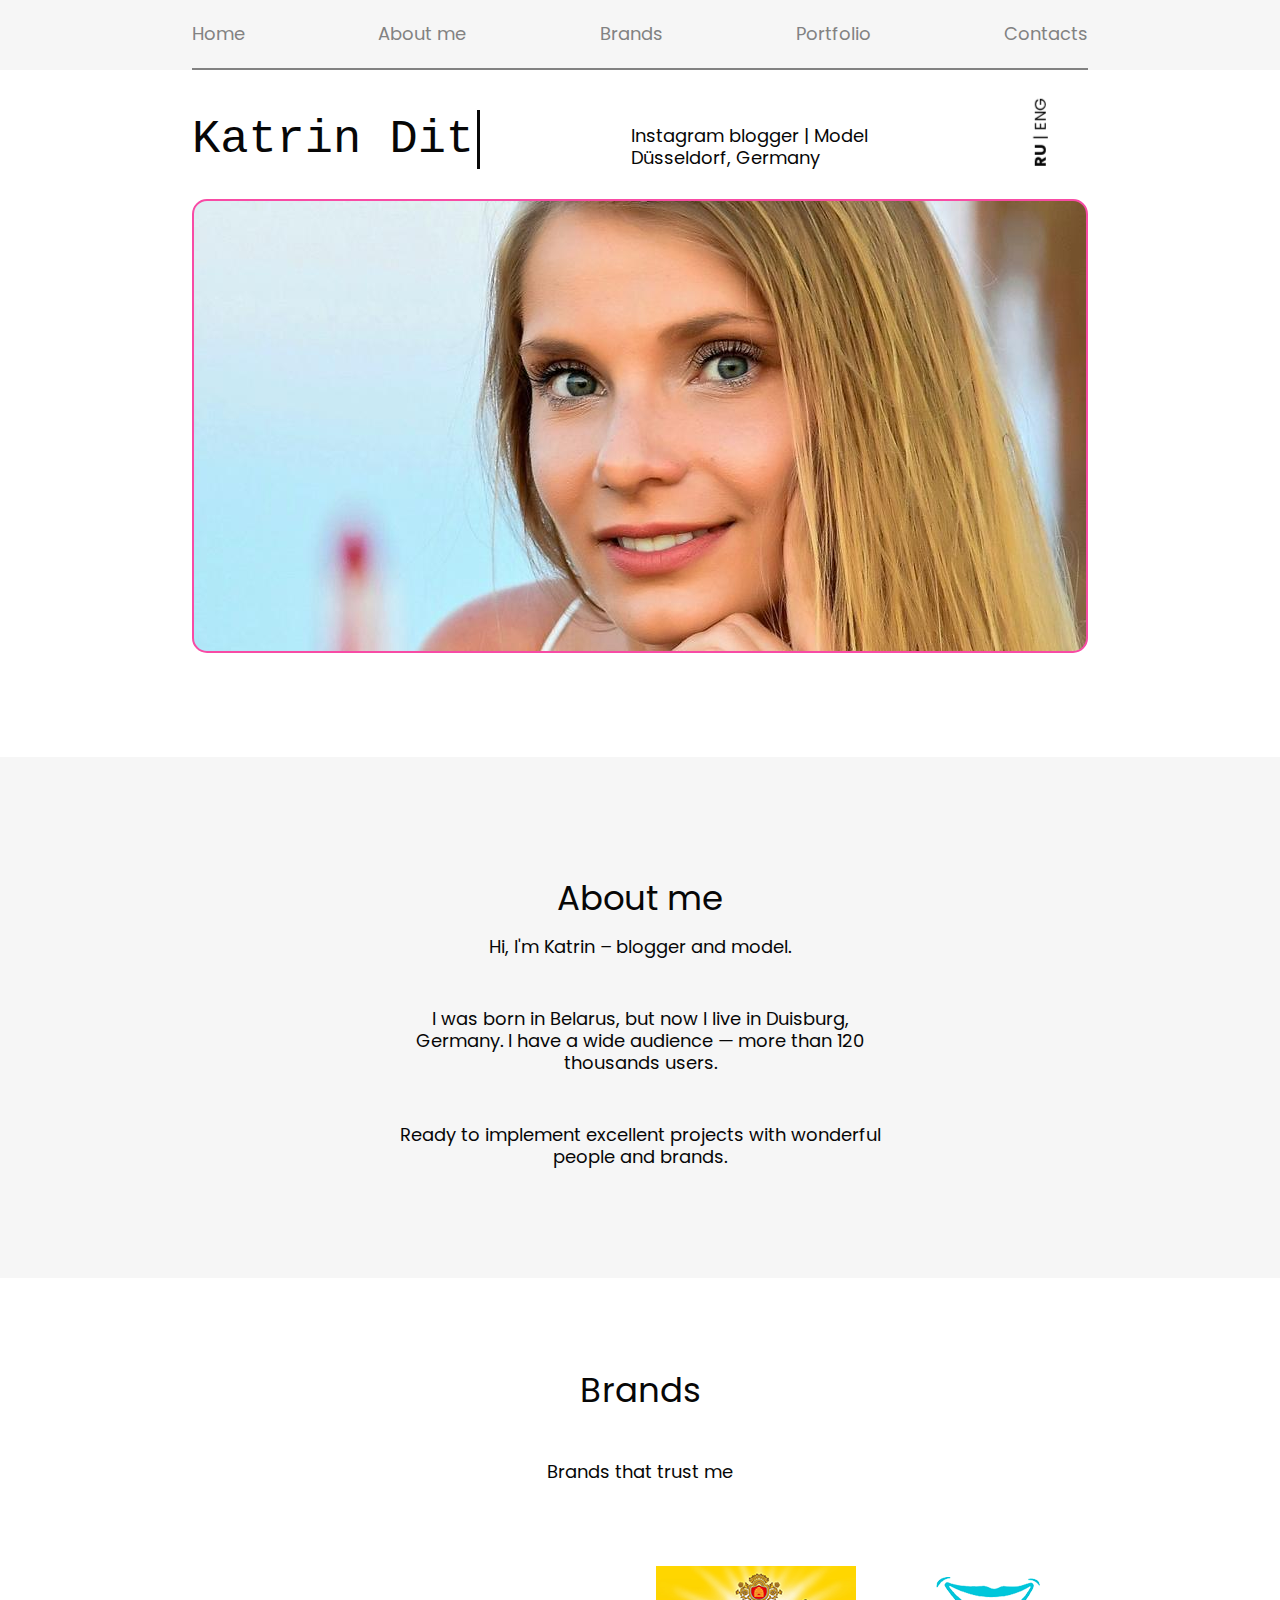
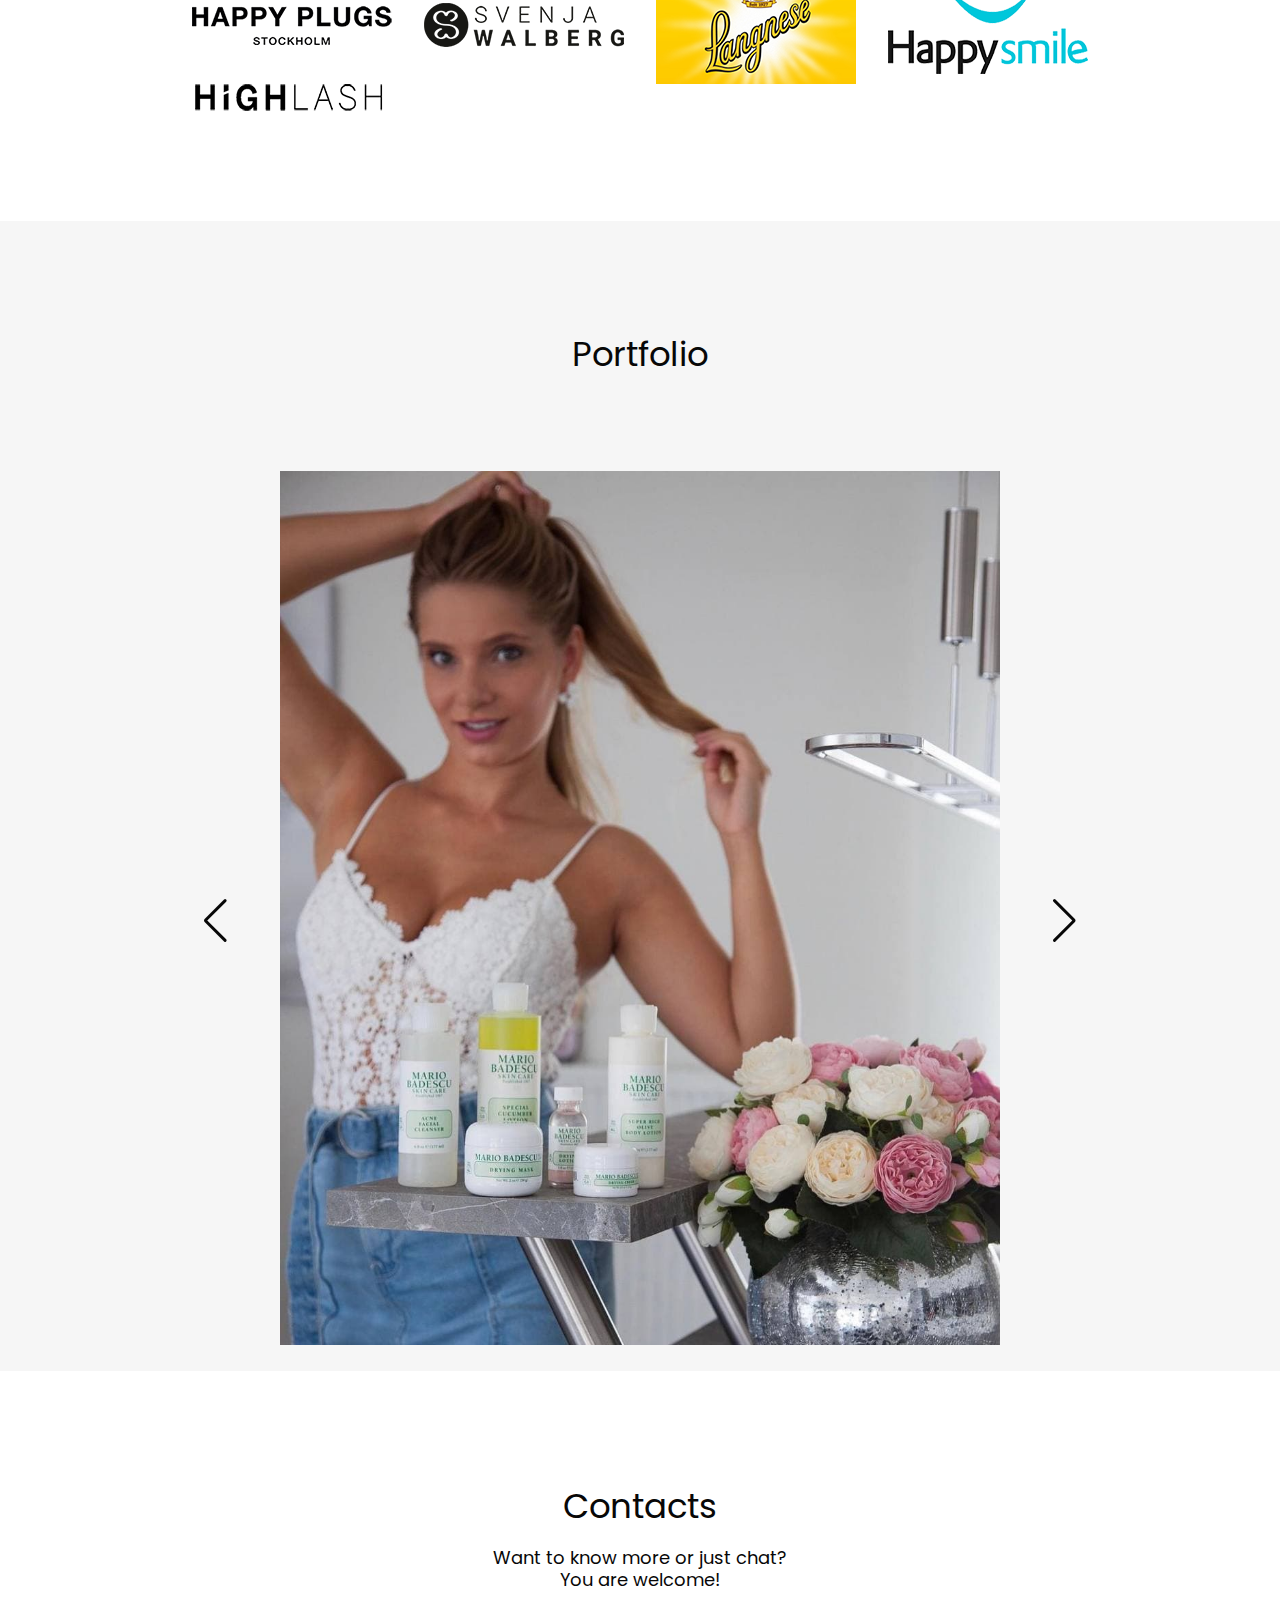
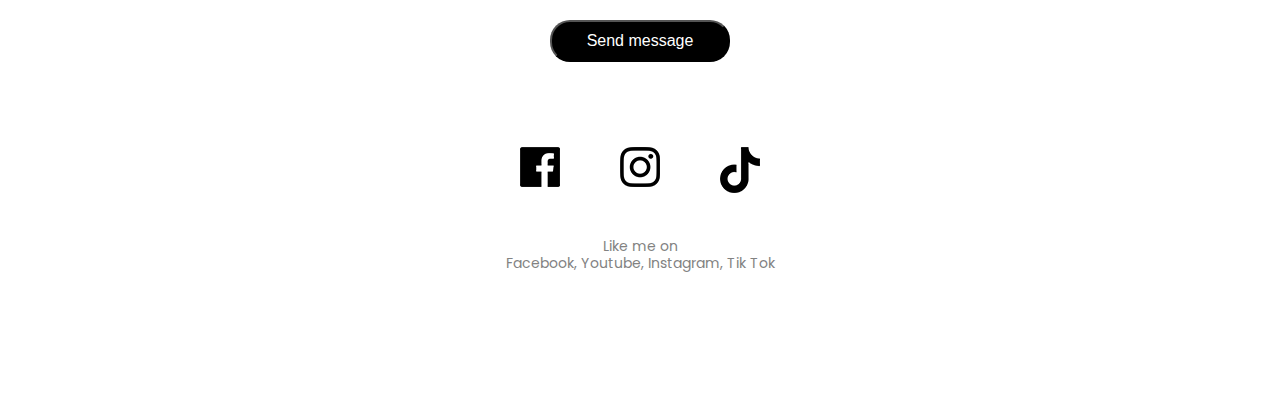
<file: index.html>
<!DOCTYPE html>
<html lang="en">
<head>
  <meta charset="UTF-8">
  <meta http-equiv="X-UA-Compatible" content="IE=edge">
  <meta name="viewport" content="width=device-width, initial-scale=1.0">
  <title>Model Katrin Dith</title>
  <meta name="description" content="Katrin Dith's official website. Instagram blogger, model and influencer">
  <meta property="og:title" content="Model Katrin Dith">
  <meta property="og:description" content="Katrin Dith's official website. Instagram blogger, model and influencer">
  <meta property="og:type" content="website">
  <meta property="og:image" content="./img/photos/og-pic.jpeg">
  <link rel="preconnect" href="https://fonts.gstatic.com">
  <link href="https://fonts.googleapis.com/css2?family=Poppins:wght@400;700&display=swap" rel="stylesheet">
  <link rel="stylesheet" href="https://unpkg.com/swiper/swiper-bundle.min.css" />
  <link rel="stylesheet" href="styles/reset.css">
  <link rel="stylesheet" href="styles/main.css">
  <link rel="stylesheet" href="styles/header.css">
  <link rel="stylesheet" href="styles/hero.css">
  <link rel="stylesheet" href="styles/about.css">
  <link rel="stylesheet" href="styles/brands.css">
  <link rel="stylesheet" href="styles/portfolio.css">
  <link rel="stylesheet" href="styles/footer.css">
  <link rel="stylesheet" href="styles/modal.css">
</head>
<body>

  <!-- Header -->
  <header class="header">
    <div class="container">

      <!-- Menu on mobile -->
      <div class="mobile-menu">
        <div class="mobile-menu__img mobile-menu__img-open">
        </div> 
        <div class="mobile-menu__list mobile-menu__list-hidden">
          <ul class="mobile-menu__items">
            <li class="mobile-menu__item"><a href="#hero">Home</a></li>
            <li class="mobile-menu__item"><a href="#about">About me</a></li>
            <li class="mobile-menu__item"><a href="#brands">Brands</a></li>
            <li class="mobile-menu__item"><a href="#portfolio">Portfolio</a></li>
            <!-- <li class="mobile-menu__item"><a href="#photos">Photos</a></li> -->
            <li class="mobile-menu__item"><a href="#contacts">Contacts</a></li>
          </ul>
        </div>   
      </div>

      <!-- Menu on desctop -->
      <div class="header-wrapper">
        <ul class="header-list">
          <li class="header-list__item"><a href="#hero">Home</a></li>
          <li class="header-list__item"><a href="#about">About me</a></li>
          <li class="header-list__item"><a href="#brands">Brands</a></li>
          <li class="header-list__item"><a href="#portfolio">Portfolio</a></li>
          <!-- <li class="header-list__item"><a href="#photos">Photos</a></li> -->
          <li class="header-list__item"><a href="#contacts">Contacts</a></li>
        </ul>
        <span class="underline"></span>
      </div>

    </div>
  </header>

  <!-- Hero -->
  <section class="hero">
    <div class="container">
      <div class="hero-wrapper">
        <h1 class="hero-title typing-demo" id="hero">Katrin Dith</h1>
        <div class="hero-description">
          <p class="hero-description__text">Instagram blogger | Model</p>
          <p class="hero-description__text">Düsseldorf, Germany</p>
        </div>
        <div class="lang">
          <p class="lang-text"><span class="lang-active"><a href="/ru.html">RU</a></span> | ENG</p>
        </div>
      </div>
      <div class="hero-picture">
        <!-- <img src="img/photos/main-pic.jpg" alt=""> -->
      </div>
    </div>
  </section>

  <!-- About -->
  <section class="about">
    <div class="container">
      <h2 class="about-title" id="about">About me</h2>
      <div class="about-description">
        <p class="about-description__text">
          Hi, I'm Katrin – blogger and model. 
        </p>
        <p class="about-description__text">
          I was born in Belarus, but now I live in Duisburg, Germany. I have a wide audience — more than 120 thousands users.
        </p>
        <p class="about-description__text">
          Ready to implement excellent projects
          with wonderful people and brands.
        </p>
      </div>
    </div>
  </section>

  <!-- Brands -->
  <section class="brands">
    <div class="container">
      <div class="brands-wrapper">
        <h2 class="brands-title" id="brands">Brands</h2>
        <p class="brands-text">Brands that trust me</p>
        <div class="brands-items">
          <div class="brands-item">
            <img src="img/brands/brand1.png" class="brands-item__img" alt="">
          </div>
          <div class="brands-item">
            <img src="img/brands/brand2.png" class="brands-item__img" alt="">
          </div>
          <div class="brands-item">
            <img src="img/brands/brand5.png" class="brands-item__img" alt="">
          </div>
          <div class="brands-item">
            <img src="img/brands/brand4.png" class="brands-item__img" alt="">
          </div>
          <div class="brands-item">
            <img src="img/brands/brand3.png" class="brands-item__img" alt="">
          </div>
        </div>
      </div>
    </div>
  </section>

  <!-- Portfolio -->
  <section class="portfolio">
    <div class="container">
      <h2 class="portfolio-title" id="portfolio">Portfolio</h2>
      <div class="swiper swiper-container__custom">
        <!-- Additional required wrapper -->
        <div class="swiper-wrapper swiper-wrapper__custom">
          <!-- Slides -->
          <div class="swiper-slide">
            <img src="img/portfolio/slider_1.jpg" class="swiper_img" alt="Katrin Dith Portfolio">
          </div>
          <div class="swiper-slide">
            <img src="img/portfolio/slider_2.jpg" class="swiper_img" alt="Katrin Dith Portfolio">
          </div>
          <div class="swiper-slide">
            <img src="img/portfolio/slider_3.jpg" class="swiper_img" alt="Katrin Dith Portfolio">
          </div>
          <div class="swiper-slide">
            <img src="img/portfolio/slider_4.jpg" class="swiper_img" alt="Katrin Dith Portfolio">
          </div>
          <div class="swiper-slide">
            <img src="img/portfolio/slider_5.jpg" class="swiper_img" alt="Katrin Dith Portfolio">
          </div>
          <div class="swiper-slide">
            <img src="img/portfolio/slider_6.jpg" class="swiper_img" alt="Katrin Dith Portfolio">
          </div>
          <div class="swiper-slide">
            <img src="img/portfolio/slider_7.jpg" class="swiper_img" alt="Katrin Dith Portfolio">
          </div>
          <div class="swiper-slide">
            <img src="img/portfolio/slider_8.jpg" class="swiper_img" alt="Katrin Dith Portfolio">
          </div>
          <div class="swiper-slide">
            <img src="img/portfolio/slider_9.jpg" class="swiper_img" alt="Katrin Dith Portfolio">
          </div>
          <div class="swiper-slide">
            <img src="img/portfolio/slider_10.jpg" class="swiper_img" alt="Katrin Dith Portfolio">
          </div>
          <div class="swiper-slide">
            <img src="img/portfolio/slider_11.jpg" class="swiper_img" alt="Katrin Dith Portfolio">
          </div>
          <div class="swiper-slide">
            <img src="img/portfolio/slider_12.jpg" class="swiper_img" alt="Katrin Dith Portfolio">
          </div>
          ...
        </div>
        <!-- If we need pagination -->
        <!-- <div class="swiper-pagination"></div> -->
      
        <!-- If we need navigation buttons -->
        <div class="swiper-button-prev swiper-button__custom"></div>
        <div class="swiper-button-next swiper-button__custom"></div>
      </div>
    </div>
  </section>

  <!-- Footer -->
  <footer class="contacts">
    <div class="container">
      <p class="footer-wrapper">
        <h2 class="footer-title" id="contacts">Contacts</h2>
        <p class="footer-description">
          Want to know more or just chat? 
        </p>
        <p class="footer-description">
          You are welcome!
        </p>
        <div class="footer-button">
          <button class="footer-button__send modal__open">Send message</button>
        </div>
        <div class="footer-social">
          <div class="footer-social__item">
            <a href="https://www.facebook.com/KatrinDith">
              <img src="img/social/001-facebook.png" alt="">
            </a>
          </div>
          <!-- <div class="footer-social__item">
            <img src="img/social/008-youtube.png" alt="">
          </div> -->
          <div class="footer-social__item">
            <a href="https://www.instagram.com/katrindith/">
              <img src="img/social/011-instagram.png" alt="">          
            </a>
          </div>
          <div class="footer-social__item">
            <a href="https://vm.tiktok.com/ZMdrRxGB3/">
              <img src="img/social/016-tik tok.png" alt="">
            </a>
          </div>
        </div>
        <div class="footer-subtext">
          <p class="footer-subtext__text">Like me on</p>
        <p class="footer-subtext__text">Facebook, Youtube, Instagram, Tik Tok</p>
        </div>
      </div>
    </div>
  </footer>

  <div class="modal">
    <div class="modal__overlay hidden"></div>
    <div class="modal__dialog hidden">
      <button type="button" class="modal__close modal__close-button">
        <img src="img/other/close.png" class="modal__close-img" alt="">
      </button>
      <!-- <a href="#" class="modal__close">
        <img src="img/close.png" class="modal__close-img" alt="">
      </a> -->
      <form action="send.php" method="POST" class="contacts-form contactas-form__modal" id="form">
        <h4 class="form-title">What do you wanna tell me?</h4>
        <input type="text" class="input input-name _req" placeholder="Your name" name="name">
        <input type="text" class="input input-phone _req" placeholder="Your phone" name="phone">
        <input type="text" class="input input-text _req" placeholder="Your message" name="message">
        <button type="submit" class="button form-button">Sent</button>
      </form>
    </div>
  </div>

</body>
<script src="https://unpkg.com/swiper/swiper-bundle.min.js"></script>
<script src="scripts/main.js"></script>
</html>
</file>
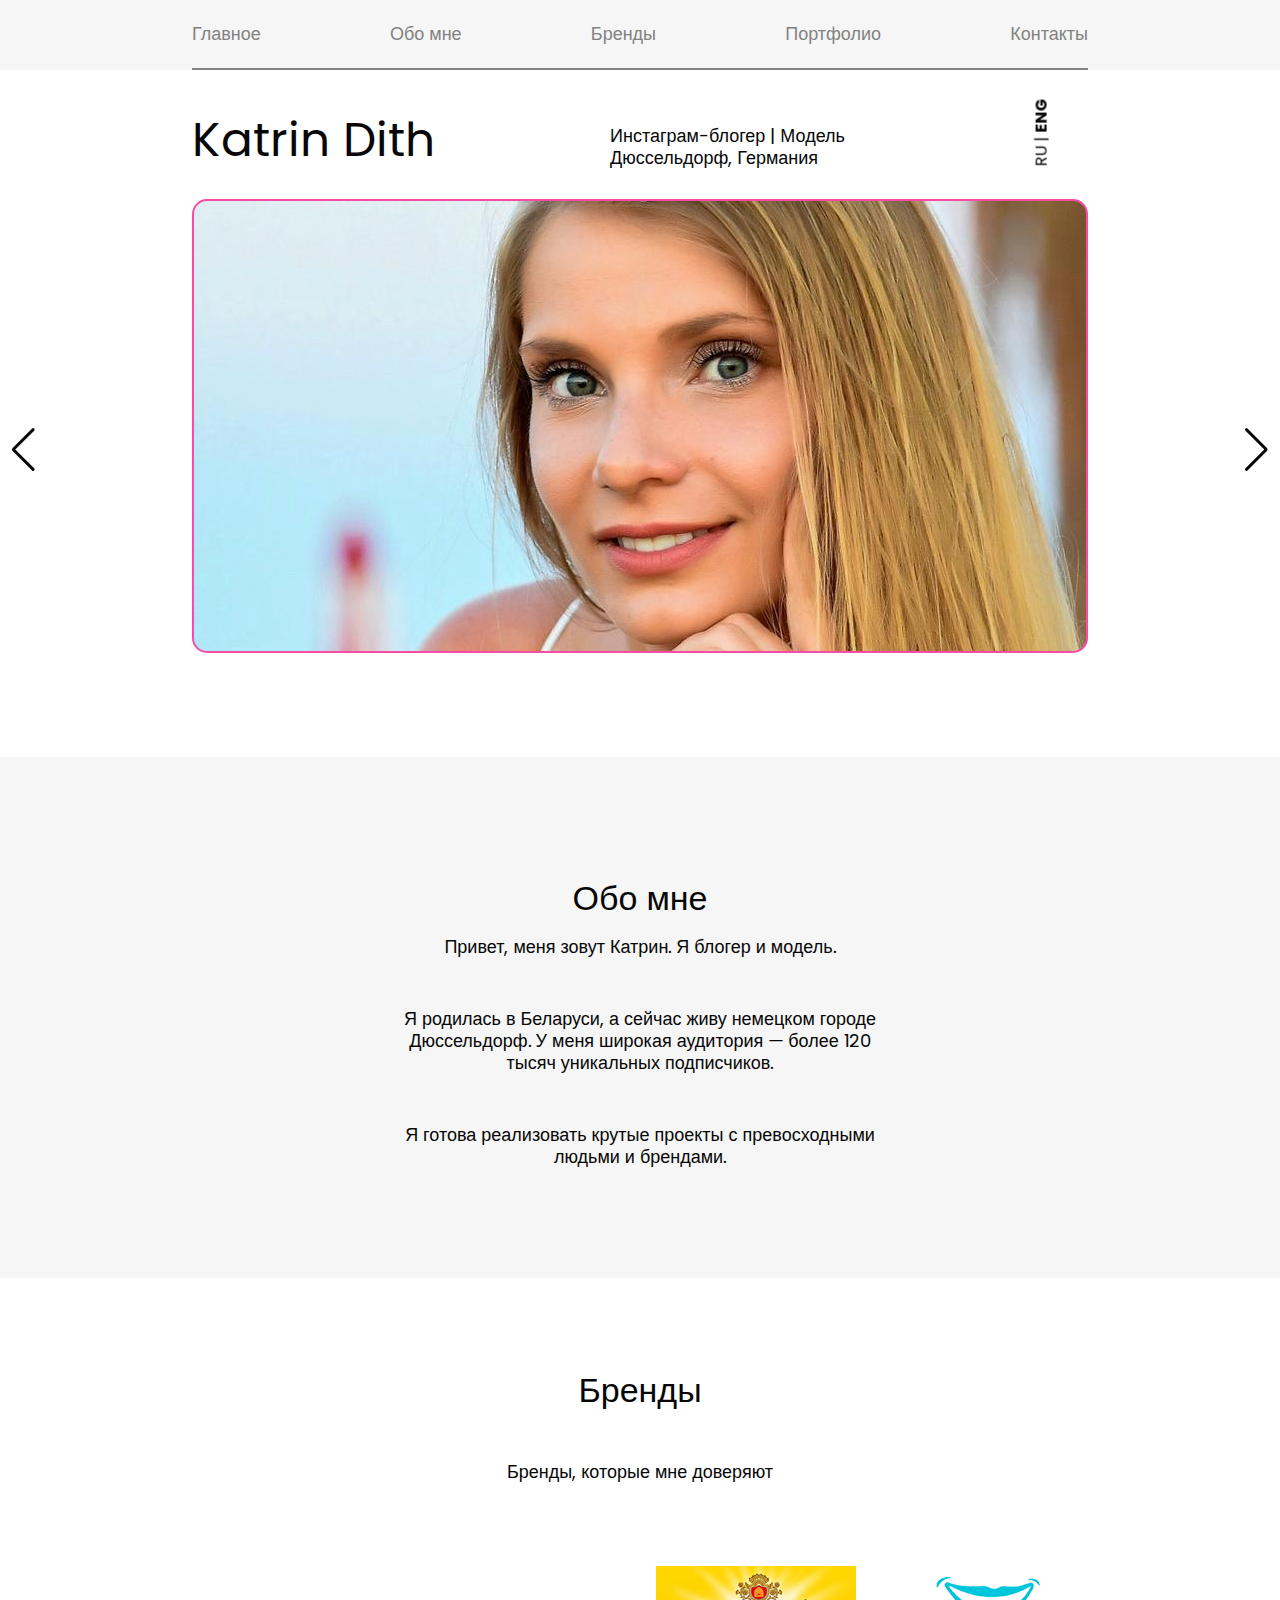
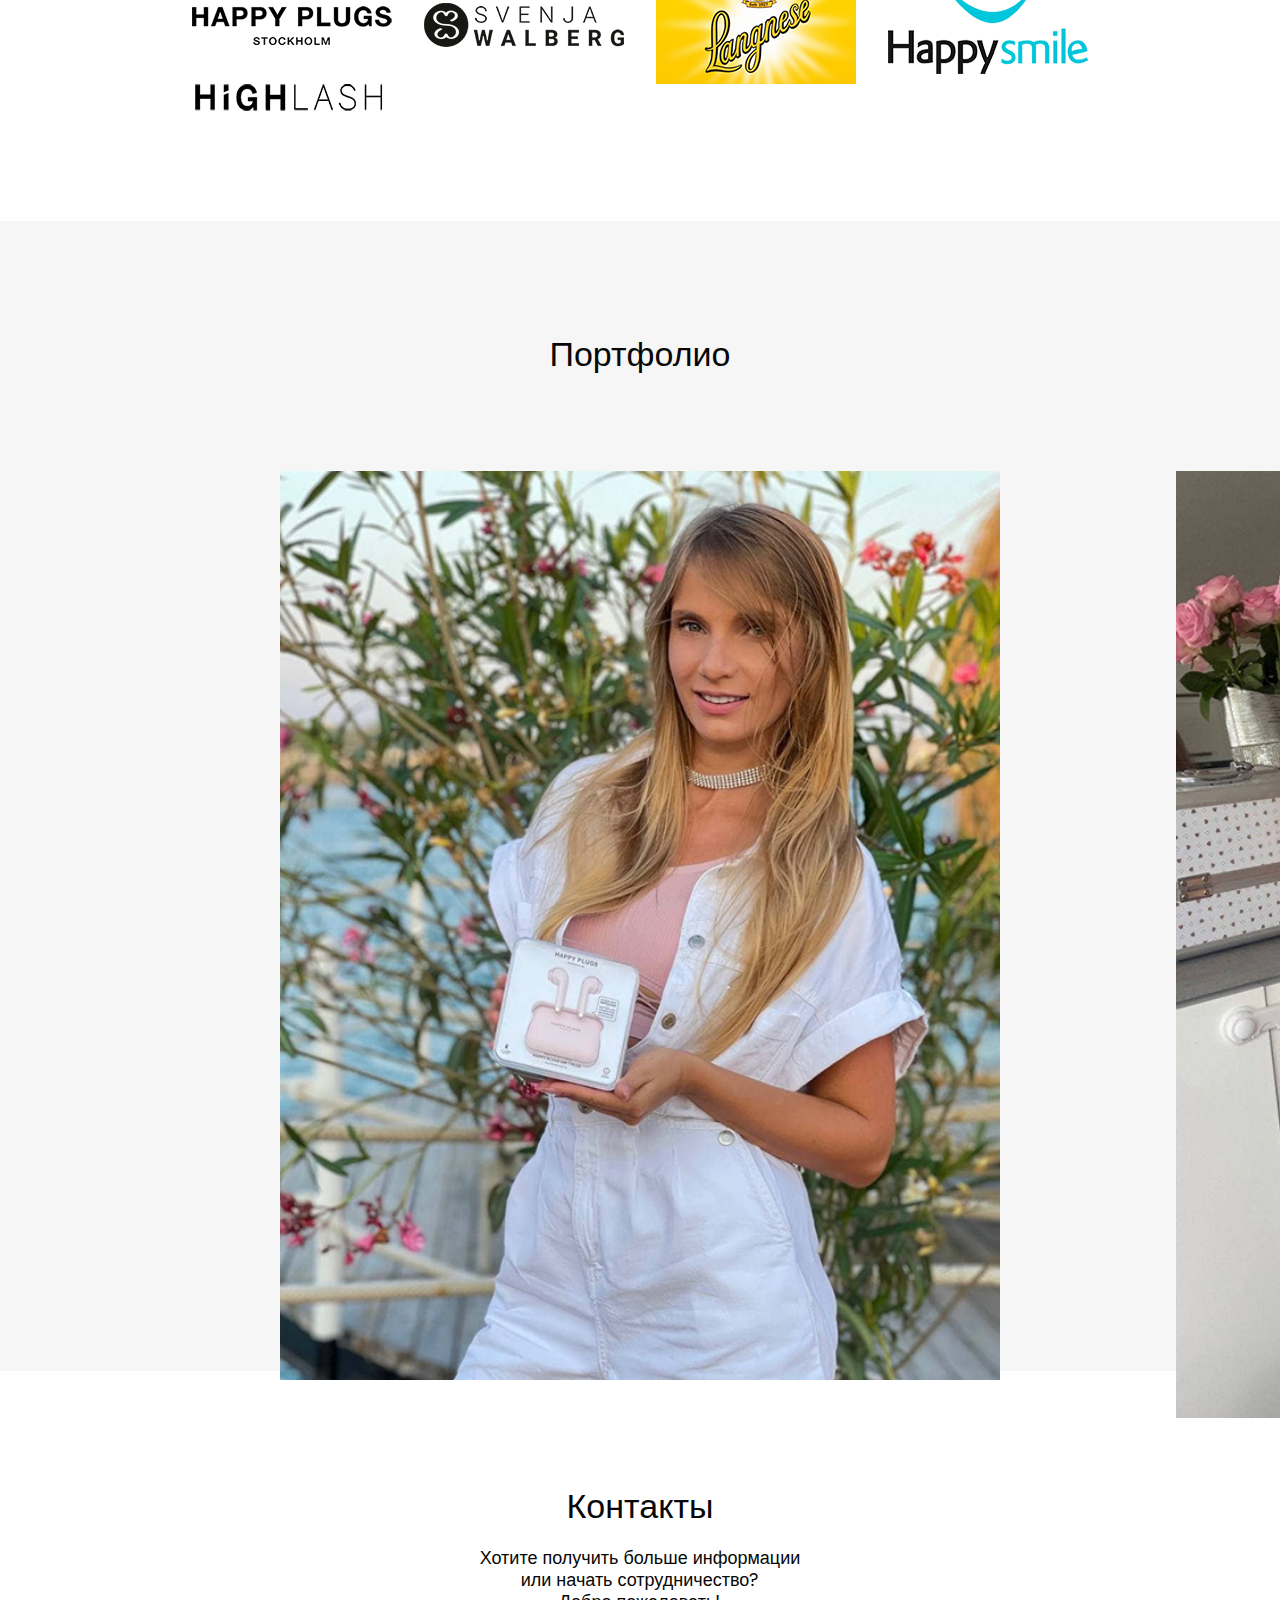
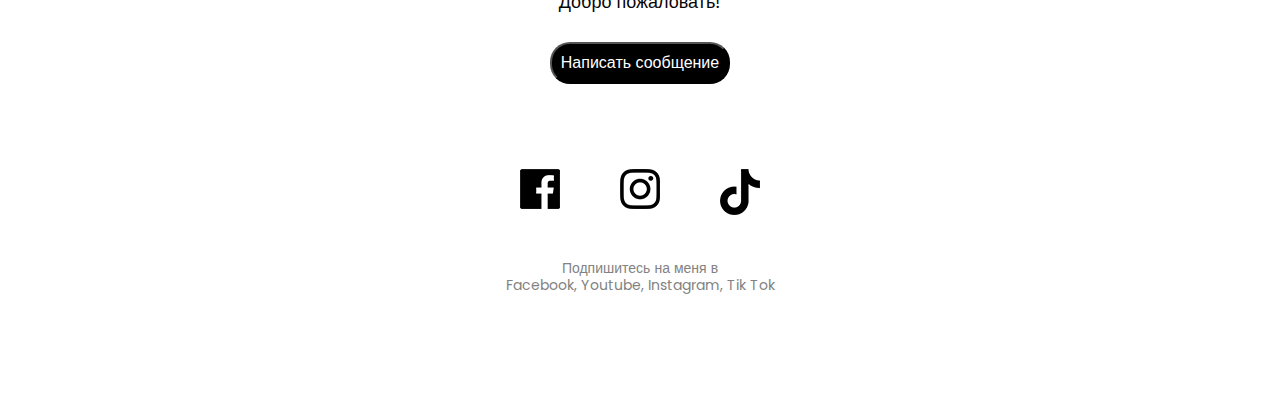
<file: ru.html>
<!DOCTYPE html>
<html lang="en">
<head>
  <meta charset="UTF-8">
  <meta http-equiv="X-UA-Compatible" content="IE=edge">
  <meta name="viewport" content="width=device-width, initial-scale=1.0">
  <title>Модель Katrin Dith</title>
  <meta name="description" content="Официальный сайт модели Katrin Dith. Я инстаграм-блогер, модель и инфлюенсер">
  <meta property="og:title" content="Модель Katrin Dith">
  <meta property="og:description" content="Официальный сайт модели Katrin Dith. Я инстаграм-блогер, модель и инфлюенсер">
  <meta property="og:type" content="website">
  <meta property="og:image" content="./img/photos/og-pic.jpeg">
  <link rel="preconnect" href="https://fonts.gstatic.com">
  <link href="https://fonts.googleapis.com/css2?family=Poppins:wght@400;700&display=swap" rel="stylesheet">
  <link rel="stylesheet" href="https://unpkg.com/swiper/swiper-bundle.min.css" />
  <!-- <link rel="stylesheet" href="https://unpkg.com/swiper/components/effect-flip/effect-flip.min.css" /> -->
  <link rel="stylesheet" href="styles/reset.css">
  <link rel="stylesheet" href="styles/main.css">
  <link rel="stylesheet" href="styles/header.css">
  <link rel="stylesheet" href="styles/hero.css">
  <link rel="stylesheet" href="styles/about.css">
  <link rel="stylesheet" href="styles/brands.css">
  <link rel="stylesheet" href="styles/portfolio.css">
  <link rel="stylesheet" href="styles/footer.css">
  <link rel="stylesheet" href="styles/modal.css">
</head>
<body>

  <!-- Header -->
  <header class="header">
    <div class="container">

      <!-- Menu on mobile -->
      <div class="mobile-menu">
        <div class="mobile-menu__img mobile-menu__img-open">
        </div> 
        <div class="mobile-menu__list mobile-menu__list-hidden">
          <ul class="mobile-menu__items">
            <li class="mobile-menu__item"><a href="#hero">Главное</a></li>
            <li class="mobile-menu__item"><a href="#about">Обо мне</a></li>
            <li class="mobile-menu__item"><a href="#brands">Бренды</a></li>
            <li class="mobile-menu__item"><a href="#portfolio">Портфолио</a></li>
            <!-- <li class="mobile-menu__item"><a href="#photos">Photos</a></li> -->
            <li class="mobile-menu__item"><a href="#contacts">Контакты</a></li>
          </ul>
        </div>   
      </div>

      <!-- Menu on desctop -->
      <div class="header-wrapper">
        <ul class="header-list">
          <li class="header-list__item"><a href="#hero">Главное</a></li>
          <li class="header-list__item"><a href="#about">Обо мне</a></li>
          <li class="header-list__item"><a href="#brands">Бренды</a></li>
          <li class="header-list__item"><a href="#portfolio">Портфолио</a></li>
          <!-- <li class="header-list__item"><a href="#photos">Photos</a></li> -->
          <li class="header-list__item"><a href="#contacts">Контакты</a></li>
        </ul>
        <span class="underline"></span>
      </div>

    </div>
  </header>

  <!-- Hero -->
  <section class="hero">
    <div class="container">
      <div class="hero-wrapper">
        <h1 class="hero-title" id="hero">Katrin Dith</h1>
        <div class="hero-description">
          <p class="hero-description__text">Инстаграм-блогер | Модель</p>
          <p class="hero-description__text">Дюссельдорф, Германия</p>
        </div>
        <div class="lang">
          <p class="lang-text">RU | <span class="lang-active"><a href="/">ENG</a></span></p>
        </div>
      </div>
      <div class="hero-picture">
        <!-- <img src="img/photos/main-pic.jpg" alt=""> -->
      </div>
    </div>
  </section>

  <!-- About -->
  <section class="about">
    <div class="container">
      <h2 class="about-title" id="about">Обо мне</h2>
      <div class="about-description">
        <p class="about-description__text">
          Привет, меня зовут Катрин. Я блогер и модель.
        </p>
        <p class="about-description__text">
          Я родилась в Беларуси, а сейчас живу немецком городе Дюссельдорф. У меня широкая аудитория — более 120 тысяч уникальных подписчиков.
        </p>
        <p class="about-description__text">
          Я готова реализовать крутые проекты с превосходными людьми и брендами.
        </p>
      </div>
    </div>
  </section>

  <!-- Brands -->
  <section class="brands">
    <div class="container">
      <div class="brands-wrapper">
        <h2 class="brands-title" id="brands">Бренды</h2>
        <p class="brands-text">Бренды, которые мне доверяют</p>
        <div class="brands-items">
          <div class="brands-item">
            <img src="img/brands/brand1.png" class="brands-item__img" alt="">
          </div>
          <div class="brands-item">
            <img src="img/brands/brand2.png" class="brands-item__img" alt="">
          </div>
          <div class="brands-item">
            <img src="img/brands/brand5.png" class="brands-item__img" alt="">
          </div>
          <div class="brands-item">
            <img src="img/brands/brand4.png" class="brands-item__img" alt="">
          </div>
          <div class="brands-item">
            <img src="img/brands/brand3.png" class="brands-item__img" alt="">
          </div>
        </div>
      </div>
    </div>
  </section>

  <!-- Portfolio -->
  <section class="portfolio">
    <div class="container">
      <h2 class="portfolio-title" id="portfolio">Портфолио</h2>
      <div class="swiper-container swiper-container__custom">
        <!-- Additional required wrapper -->
        <div class="swiper-wrapper swiper-wrapper__custom">
          <!-- Slides -->
          <div class="swiper-slide">
            <img src="img/portfolio/slider-photo-1.jpg" alt="">
          </div>
          <div class="swiper-slide">
            <img src="img/portfolio/slider-photo-2.jpg" alt="">
          </div>
          <div class="swiper-slide">
            <img src="img/portfolio/slider-photo-3.jpg" alt="">
          </div>
          <div class="swiper-slide">
            <img src="img/portfolio/slider-photo-4.jpg" alt="">
          </div>
          <div class="swiper-slide">
            <img src="img/portfolio/slider-photo-5.jpg" alt="">
          </div>
          <div class="swiper-slide">
            <img src="img/portfolio/slider-photo-6.jpg" alt="">
          </div>
          <div class="swiper-slide">
            <img src="img/portfolio/slider-photo-7.jpg" alt="">
          </div>
          <div class="swiper-slide">
            <img src="img/portfolio/slider-photo-8.jpg" alt="">
          </div>
          <div class="swiper-slide">
            <img src="img/portfolio/slider-photo-9.jpg" alt="">
          </div>
          ...
        </div>
        <!-- If we need pagination -->
        <!-- <div class="swiper-pagination"></div> -->
      
        <!-- If we need navigation buttons -->
        <div class="swiper-button-prev swiper-button__custom"></div>
        <div class="swiper-button-next swiper-button__custom"></div>
      </div>
    </div>
  </section>

  <!-- Footer -->
  <footer class="contacts">
    <div class="container">
      <p class="footer-wrapper">
        <h2 class="footer-title" id="contacts">Контакты</h2>
        <p class="footer-description">
          Хотите получить больше информации <br>или начать сотрудничество? 
        </p>
        <p class="footer-description">
          Добро пожаловать!
        </p>
        <div class="footer-button">
          <button class="footer-button__send modal__open">Написать сообщение</button>
        </div>
        <div class="footer-social">
          <div class="footer-social__item">
            <a href="https://www.facebook.com/KatrinDith">
              <img src="img/social/001-facebook.png" alt="">
            </a>
          </div>
          <!-- <div class="footer-social__item">
            <img src="img/social/008-youtube.png" alt="">
          </div> -->
          <div class="footer-social__item">
            <a href="https://www.instagram.com/katrindith/">
              <img src="img/social/011-instagram.png" alt="">          
            </a>
          </div>
          <div class="footer-social__item">
            <a href="https://vm.tiktok.com/ZMdrRxGB3/">
              <img src="img/social/016-tik tok.png" alt="">
            </a>
          </div>
        </div>
        <div class="footer-subtext">
          <p class="footer-subtext__text">Подпишитесь на меня в</p>
        <p class="footer-subtext__text">Facebook, Youtube, Instagram, Tik Tok</p>
        </div>
      </div>
    </div>
  </footer>

  <div class="modal">
    <div class="modal__overlay hidden"></div>
    <div class="modal__dialog hidden">
      <button type="button" class="modal__close modal__close-button">
        <img src="img/other/close.png" class="modal__close-img" alt="">
      </button>
      <!-- <a href="#" class="modal__close">
        <img src="img/close.png" class="modal__close-img" alt="">
      </a> -->
      <form action="#" class="contacts-form contactas-form__modal">
        <h4 class="form-title">Что вы хотите написать мне?</h4>
        <input type="text" class="input input-name" placeholder="Ваше имя">
        <input type="text" class="input input-phone" placeholder="Ваш номер телефона">
        <input type="text" class="input input-text" placeholder="Ваше сообщение">
        <button class="button form-button">Отправить</button>
      </form>
    </div>
  </div>

</body>
<script src="https://unpkg.com/swiper/swiper-bundle.min.js"></script>
<script src="scripts/main.js"></script>
</html>
</file>
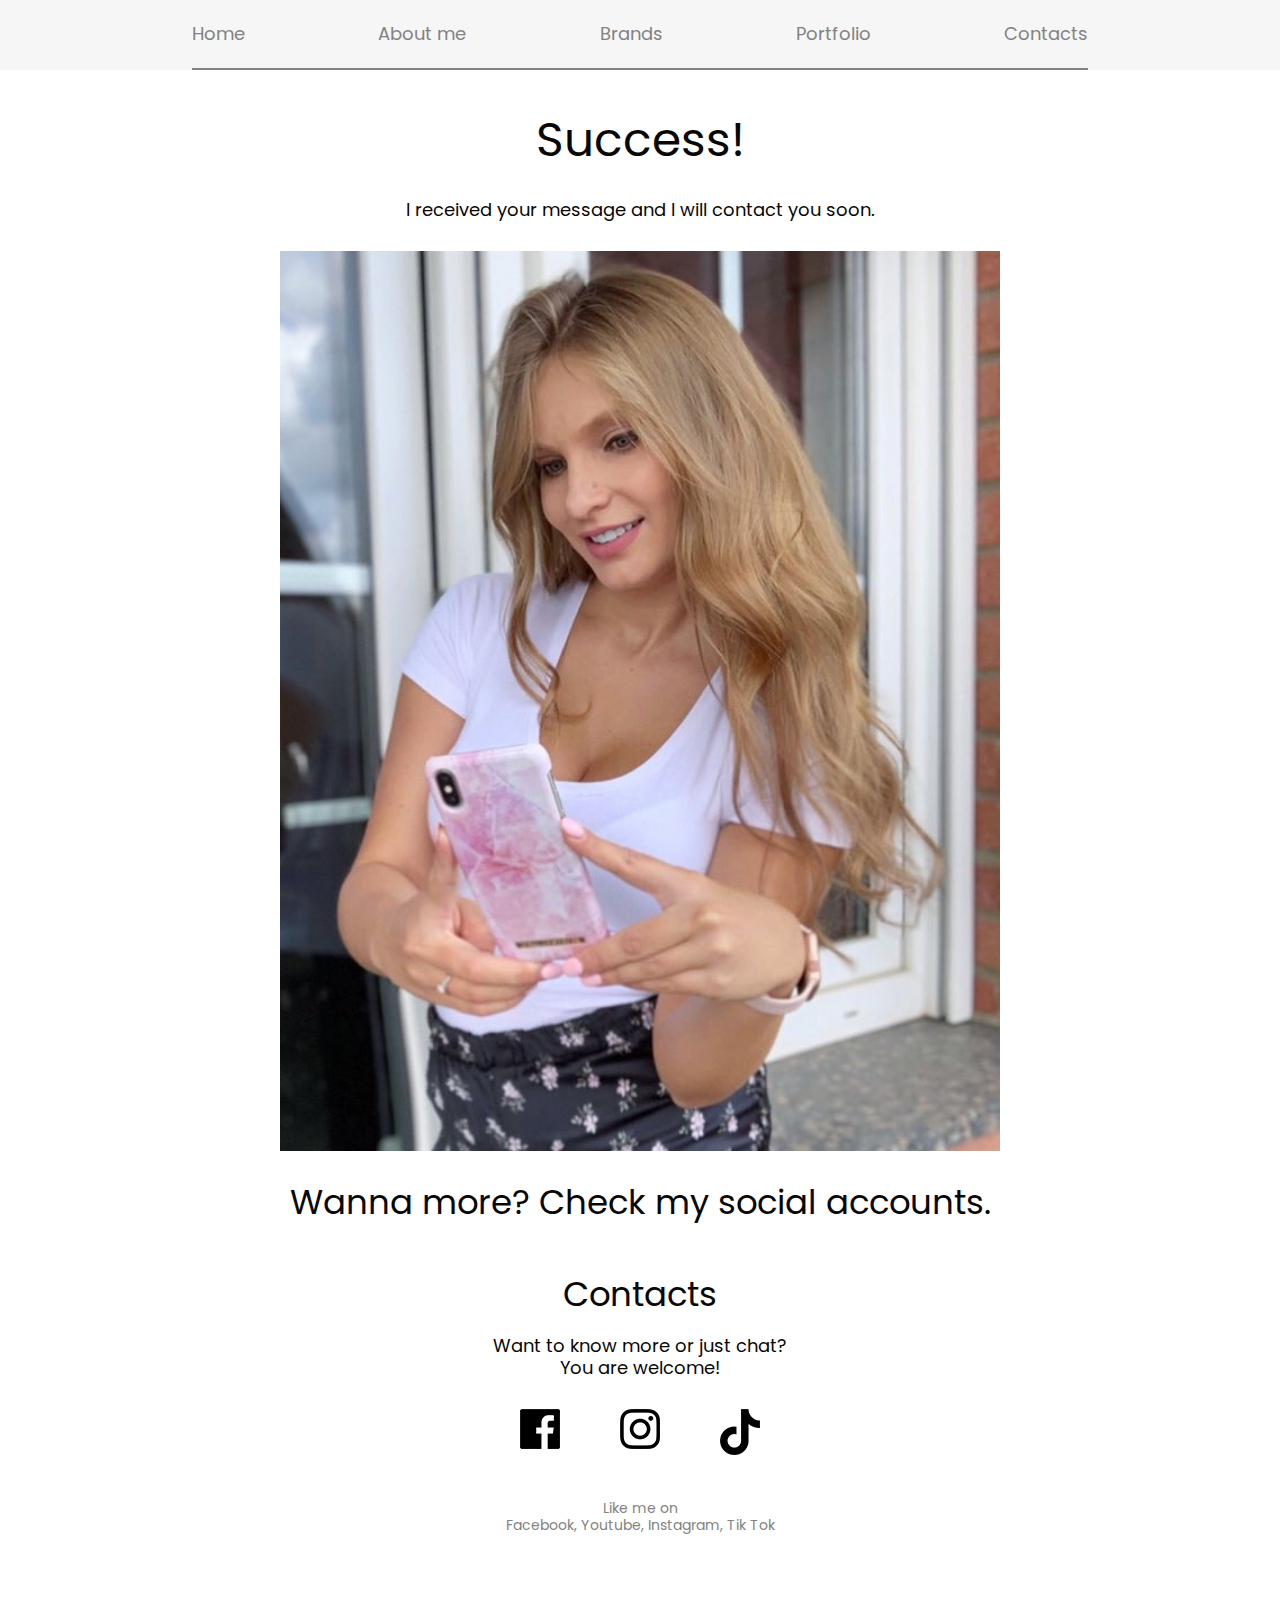
<file: success.html>
<!DOCTYPE html>
<html lang="en">
<head>
  <meta charset="UTF-8">
  <meta http-equiv="X-UA-Compatible" content="IE=edge">
  <meta name="viewport" content="width=device-width, initial-scale=1.0">
  <title>Model Katrin Dith</title>
  <meta name="description" content="Katrin Dith's official website. Instagram blogger, model and influencer">
  <meta property="og:title" content="Model Katrin Dith">
  <meta property="og:description" content="Katrin Dith's official website. Instagram blogger, model and influencer">
  <meta property="og:type" content="website">
  <meta property="og:image" content="./img/photos/og-pic.jpeg">
  <link rel="preconnect" href="https://fonts.gstatic.com">
  <link href="https://fonts.googleapis.com/css2?family=Poppins:wght@400;700&display=swap" rel="stylesheet">
  <link rel="stylesheet" href="https://unpkg.com/swiper/swiper-bundle.min.css" />
  <!-- <link rel="stylesheet" href="https://unpkg.com/swiper/components/effect-flip/effect-flip.min.css" /> -->
  <link rel="stylesheet" href="styles/reset.css">
  <link rel="stylesheet" href="styles/main.css">
  <link rel="stylesheet" href="styles/header.css">
  <link rel="stylesheet" href="styles/hero.css">
  <link rel="stylesheet" href="styles/about.css">
  <link rel="stylesheet" href="styles/brands.css">
  <link rel="stylesheet" href="styles/portfolio.css">
  <link rel="stylesheet" href="styles/footer.css">
  <link rel="stylesheet" href="styles/modal.css">
  <link rel="stylesheet" href="styles/success.css">
</head>
<body>

  <!-- Header -->
  <header class="header">
    <div class="container">

      <!-- Menu on mobile -->
      <div class="mobile-menu">
        <div class="mobile-menu__img mobile-menu__img-open">
        </div> 
        <div class="mobile-menu__list mobile-menu__list-hidden">
          <ul class="mobile-menu__items">
            <li class="mobile-menu__item"><a href="index.html#hero">Home</a></li>
            <li class="mobile-menu__item"><a href="index.html#about">About me</a></li>
            <li class="mobile-menu__item"><a href="index.html#brands">Brands</a></li>
            <li class="mobile-menu__item"><a href="index.html#portfolio">Portfolio</a></li>
            <!-- <li class="mobile-menu__item"><a href="#photos">Photos</a></li> -->
            <li class="mobile-menu__item"><a href="index.html#contacts">Contacts</a></li>
          </ul>
        </div>   
      </div>

      <!-- Menu on desctop -->
      <div class="header-wrapper">
        <ul class="header-list">
          <li class="header-list__item"><a href="index.html#hero">Home</a></li>
          <li class="header-list__item"><a href="index.html#about">About me</a></li>
          <li class="header-list__item"><a href="index.html#brands">Brands</a></li>
          <li class="header-list__item"><a href="index.html#portfolio">Portfolio</a></li>
          <!-- <li class="header-list__item"><a href="#photos">Photos</a></li> -->
          <li class="header-list__item"><a href="index.html#contacts">Contacts</a></li>
        </ul>
        <span class="underline"></span>
      </div>

    </div>
  </header>

  <div class="success">
    <div class="container">
      <div class="success__wrapper">
        <h1 class="success__title">
          Success!
        </h1>
        <p class="success__description">
          I received your message and I will contact you soon.
        </p>
        <img src="/img/photos/success_pic.jpg" alt="" class="img_success">
        <h2 class="success__more">
          Wanna more? Check my social accounts.
        </h2>
      </div>
    </div>
  </div>



  <!-- Footer -->
  <footer class="contacts">
    <div class="container">
      <p class="footer-wrapper">
        <h2 class="footer-title__success" id="contacts">Contacts</h2>
        <p class="footer-description">
          Want to know more or just chat? 
        </p>
        <p class="footer-description footer-description__success">
          You are welcome!
        </p>
        <div class="footer-social">
          <div class="footer-social__item">
            <a href="https://www.facebook.com/KatrinDith">
              <img src="img/social/001-facebook.png" alt="">
            </a>
          </div>
          <!-- <div class="footer-social__item">
            <img src="img/social/008-youtube.png" alt="">
          </div> -->
          <div class="footer-social__item">
            <a href="https://www.instagram.com/katrindith/">
              <img src="img/social/011-instagram.png" alt="">          
            </a>
          </div>
          <div class="footer-social__item">
            <a href="https://vm.tiktok.com/ZMdrRxGB3/">
              <img src="img/social/016-tik tok.png" alt="">
            </a>
          </div>
        </div>
        <div class="footer-subtext">
          <p class="footer-subtext__text">Like me on</p>
        <p class="footer-subtext__text">Facebook, Youtube, Instagram, Tik Tok</p>
        </div>
      </div>
    </div>
  </footer>

</body>
<script src="https://unpkg.com/swiper/swiper-bundle.min.js"></script>
<script src="scripts/main.js"></script>
</html>
</file>
<file: styles/main.css>
html {
  font-family: Poppins, Arial, sans-serif;
  color: #070707;
  scroll-behavior: smooth;
}

img {
  height: auto;
  width: 100%;
  /* еще больше контроля с max-width */
  max-width: 720px;
}

.container {
  width: 70%;
  /* max-width: 1400px; */
  margin: auto;
}

h2 {
  font-size: 34px;
  line-height: 42px;
  text-align: center;
}

a {
  text-decoration: none;
  color: inherit;
}
</file>
<file: styles/header.css>
.header {
  position: sticky;
  top: 0;
  background-color: #F6F6F6;
  z-index: 10;
}

.header-wrapper {
  padding-top: 25px;
 
}

.header-list {
  display: flex;
  justify-content: space-between;
  margin-bottom: 25px;
}

.header-list__item {
  font-size: 18px;
  color: #828282;
  cursor: pointer;
}

.header-list__item-active {
  color: #070707;
}

.underline {
  display: block;
  border: 1px solid #828282;
  background: #828282;
  margin-bottom: 40px;
}

/* mobile menu burger */
.mobile-menu {
  display: none;
  position: fixed;
  width: 100%;
  top: 0px;
  left: 0;
  right: 0;
  height: 50px;
  text-align: center;
  z-index: 99;
  background: url(../img/other/icon-open.svg) no-repeat center;
  transition: all 0.5s ease-out;
  background-color: #F6F6F6;
}

.mobile-menu__list {
  position: fixed;
  opacity: 1;
  left: 0;
  right: 0;
  align-items: center;
  z-index: 999;
  top: 50px;
  text-align: center;
  display: flex;
  align-items: center;
  justify-content: center;
  background-color: #F6F6F6;
  bottom: 0;
}

.mobile-menu__close {
  background: url(../img/other/icon-close.svg) no-repeat center;
  background-color: #F6F6F6;
}

.mobile-menu__items {
  display: flex;
  flex-direction: column;
  padding: 0;
  padding-top: 10%;
  /* margin-top: 10%; */
  margin-bottom: 30%;
}

.mobile-menu__item {
  cursor: pointer;
  margin-bottom: 5px;
  font-size: 20px;
}

.mobile-menu__list-hidden {
  display: none;
}

@media (max-width: 850px) {

  .header-wrapper {
    display: none;
  }

  .mobile-menu {
    display: block;
  }

  .hero-title {
    padding-top: 60px;
  }

}
</file>
<file: styles/hero.css>
.hero {
  margin-bottom: 104px;
}

.hero-wrapper {
  display: flex;
  justify-content: space-between;
  align-items: flex-end;
  margin-bottom: 30px;
}

.typing-demo {
  width: 22ch;
  animation: typing 2s steps(22), blink .5s step-end infinite alternate;
  white-space: nowrap;
  overflow: hidden;
  border-right: 3px solid;
  font-family: monospace;
  font-size: 2em;
}

@keyframes typing {
  from {
    width: 0
  }
}
    
@keyframes blink {
  50% {
    border-color: transparent
  }
}

.hero-title {
  font-size: 47px;
  max-width: 285px;
  line-height: 59px;
}

.hero-description__text {
  font-size: 18px;
  line-height: 22px;
}

.lang {
  transform: rotate(-90deg);
  transform-origin: 20% 0;
  backface-visibility: hidden;
  margin: 0;
}

.lang-text {
  margin: 0;
  padding: 0;
}

.lang-active {
  font-weight: bold;
}

.hero-picture {
  text-align: center;
  background-image: url(../img/photos/main-pic-3.jpeg);
  height: 450px;
  margin: auto; /* при норм картинке попробовать убрать это */
  background-repeat: no-repeat;
  background-position: right 25% top -150px;
  border: 2px solid #F84BA5;
  border-radius: 15px;

  transition: all 1s ease-out;
  -moz-transition: all 1s ease-out;
  -o-transition: all 1s ease-out;
  -webkit-transition: all 1s ease-out;
}

.hero-picture:hover {
  transform: scale(1.1);
  -webkit-transform: scale(1.1);
  -moz-transform: scale(1.1);
  -o-transform: scale(1.1);
}

@media (max-width: 840px) {

  .hero-wrapper {
    display: block;
  }

  .lang {
    transform: none;
    margin-top: 10px;
  }

  .hero-picture {
    height: 800px;
  }

}
</file>
<file: styles/about.css>
.about {
  background-color: #F6F6F6;
  padding-bottom: 60px;
}

.about-title {
  padding-top: 120px;
  margin-bottom: 17px;
}

.about-description {
  max-width: 485px;
  margin: auto;
}

.about-description__text {
  font-size: 18px;
  line-height: 22px;
  text-align: center;
  padding-bottom: 50px;
}

@media (max-width: 840px) {

  .about {
    padding-bottom: 30px;
  }

  .about-description__text {
    font-size: 14px;
    padding-bottom: 25px;
  }

  .about-title {
    padding-top: 60px;
  }

}
</file>
<file: styles/brands.css>
.brands-wrapper {
  margin-top: 91px;
}

.brands-title {
  margin-bottom: 50px;
}

.brands-text {
  font-size: 18px;
  line-height: 22px;
  text-align: center;
  margin-bottom: 83px;
}

.brands-items {
  display: flex;
  justify-content: space-between;
  align-items: center;
  margin-bottom: 110px;
  flex-wrap: wrap;
}

.brands-item__img {
  transition: all 1s ease-out;
  -moz-transition: all 1s ease-out;
  -o-transition: all 1s ease-out;
  -webkit-transition: all 1s ease-out;
}

.brands-item__img:hover {

  transform: scale(1.1);
  -webkit-transform: scale(1.1);
  -moz-transform: scale(1.1);
  -o-transform: scale(1.1);
}

@media (max-width: 1200px) {

  .brands-wrapper {
    margin-top: 45px;
  }

  .brands-text {
    font-size: 14px;
    margin-bottom: 50px;
  }

  .brands-items {
    display: block;
    margin-bottom: 60px;
    text-align: center;
  }

  .brands-item {
    margin-bottom: 20px;
    
  }

  .brands-item__img {
    border: 1px solid #F84BA5;
  }

}
</file>
<file: styles/footer.css>
.footer-title {
  padding-top: 114px;
  margin-bottom: 20px;
}

.footer-description {
  font-size: 18px;
  line-height: 22px;
  text-align: center;
}

.footer-button {
  display: flex;
  justify-content: center;
}

.footer-button__send {
  color: #fff;
  background: #000;
  margin-top: 29px;
  margin-bottom: 85px;
  width: 180.5px;
  height: 42px;
  border-radius: 20px;
}

.footer-social {
  /* width: 342px; */
  display: flex;
  justify-content: center;
  margin-bottom: 45px;
}

.footer-social__item {
  cursor: pointer;
}

.footer-social__item:not(:last-child) {
  padding-right: 60px;
}

.footer-subtext {
  padding-bottom: 123px;
}

.footer-subtext__text {
  font-size: 14px;
  line-height: 17px;
  text-align: center;
  color: #828282;
}

@media (max-width: 840px) {

  .footer-description {
    font-size: 14px;
  }

  .footer-button__send {
    margin-bottom: 60px;
    width: 150px;
    height: 36px;
  }

  .footer-subtext {
    padding-bottom: 40px;
  }

  .footer-subtext__text {
    font-size: 12px;
  }

}
</file>
<file: styles/modal.css>
.modal__overlay {
  position: fixed;
  left: 0;
  top: 0;
  right: 0; 
  bottom: 0;
  background-color: #20202D;
  opacity: 0.8;
  z-index: 100;
}

.modal__dialog {
  position: fixed;
  top: 50%;
  left: 50%;
  z-index: 101;
  transform: translate(-50%, -50%); /* так выставляю модальное окно по центру экрана */
}

.modal__close {
  position: absolute;
  right: 17px;
  top: 17px;
}

.modal__close-button {
  border: none;
  background: none;
}

.hidden {
  visibility: hidden;
}

.modal__close-img:hover {
  transition: all .8s ease-in-out;
  transform: rotate(360deg);
  cursor: pointer;
}

.contacts-form {
  background: #FFFFFF;
  box-shadow: -5px 5px 0px #F84BA5;
  border-radius: 20px;
  max-width: 380px;
  padding-top: 40px;
  padding-left: 20px;
  padding-right: 48px;
  padding-bottom: 49px;
}

.form-title {
  font-weight: bold;
  font-size: 24px;
  line-height: 28px;
  text-align: center;
  color: #000000;
  margin: 0;
  margin-bottom: 29px;
}

.input {
  background: #F8F8F8;
  border: none;
  box-shadow: inset 0px 3px 10px rgba(199, 199, 199, 0.25);
  border-radius: 5px;
  padding: 18px 20px;
  padding-left: 20px;
  width: 90%;
  font-size: 14px;
  line-height: 28px;
}

.input-name {
  margin-top: 5px;
  margin-bottom: 17px;
  background-repeat: no-repeat;
  background-position: center left 20px;
}

.input-phone {
  margin-bottom: 17px;
  background-repeat: no-repeat;
  background-position: center left 20px;
}

.input-text {
  margin-bottom: 17px;
  background-repeat: no-repeat;
  background-position: center left 20px;
  height: 50px;
}

.button {
  background: #dbbacb;
  box-shadow: 0px 4px 0px #F84BA5;
  border: none;
  border-radius: 5px 5px 10px 10px;
  padding: 24px 42px;
  font-size: 20px;
  line-height: 14px;
  text-transform: uppercase;
  cursor: pointer;
  font-weight: bold;
  width: 100%;
}

/* .form-button {
  width: 100%;
} */

@media (max-width: 700px) {

  .form-title {
    font-size: 16px;
    line-height: 20px;
  }

  .input {
    line-height: 10px;
  }

  .button {
    padding: 12px 12px;
    font-size: 16px;
    line-height: 14px;
    text-transform: uppercase;
    cursor: pointer;
    font-weight: bold;
    width: 105%;
  }

}
</file>
<file: styles/success.css>
.success__wrapper {
  text-align: center;
}

.success__title {
  font-size: 47px;
  line-height: 59px;
  margin-bottom: 30px;
}

.success__description {
  font-size: 18px;
  line-height: 22px;
  margin-bottom: 30px;
}

.img_success {
  margin-bottom: 30px;
}

.footer-title__success {
  padding-top: 50px;
  margin-bottom: 20px;
}

.footer-description__success {
  margin-bottom: 30px;
}
</file>
<file: styles/portfolio.css>
.portfolio {
  background: #F6F6F6;
}

.portfolio-title {
  padding-top: 112px;
  padding-bottom: 96px; /* Это потом удалить */
}

.swiper-container__custom {
  text-align: center;
}

.swiper-wrapper__custom {
  max-height: 800px;
  padding-bottom: 100px;
}

.swiper-button__custom {
  color: #070707;
}

/* .swiper_img {
  width: 50%; 
  height: auto;
  object-fit: contain;
} */
</file>
